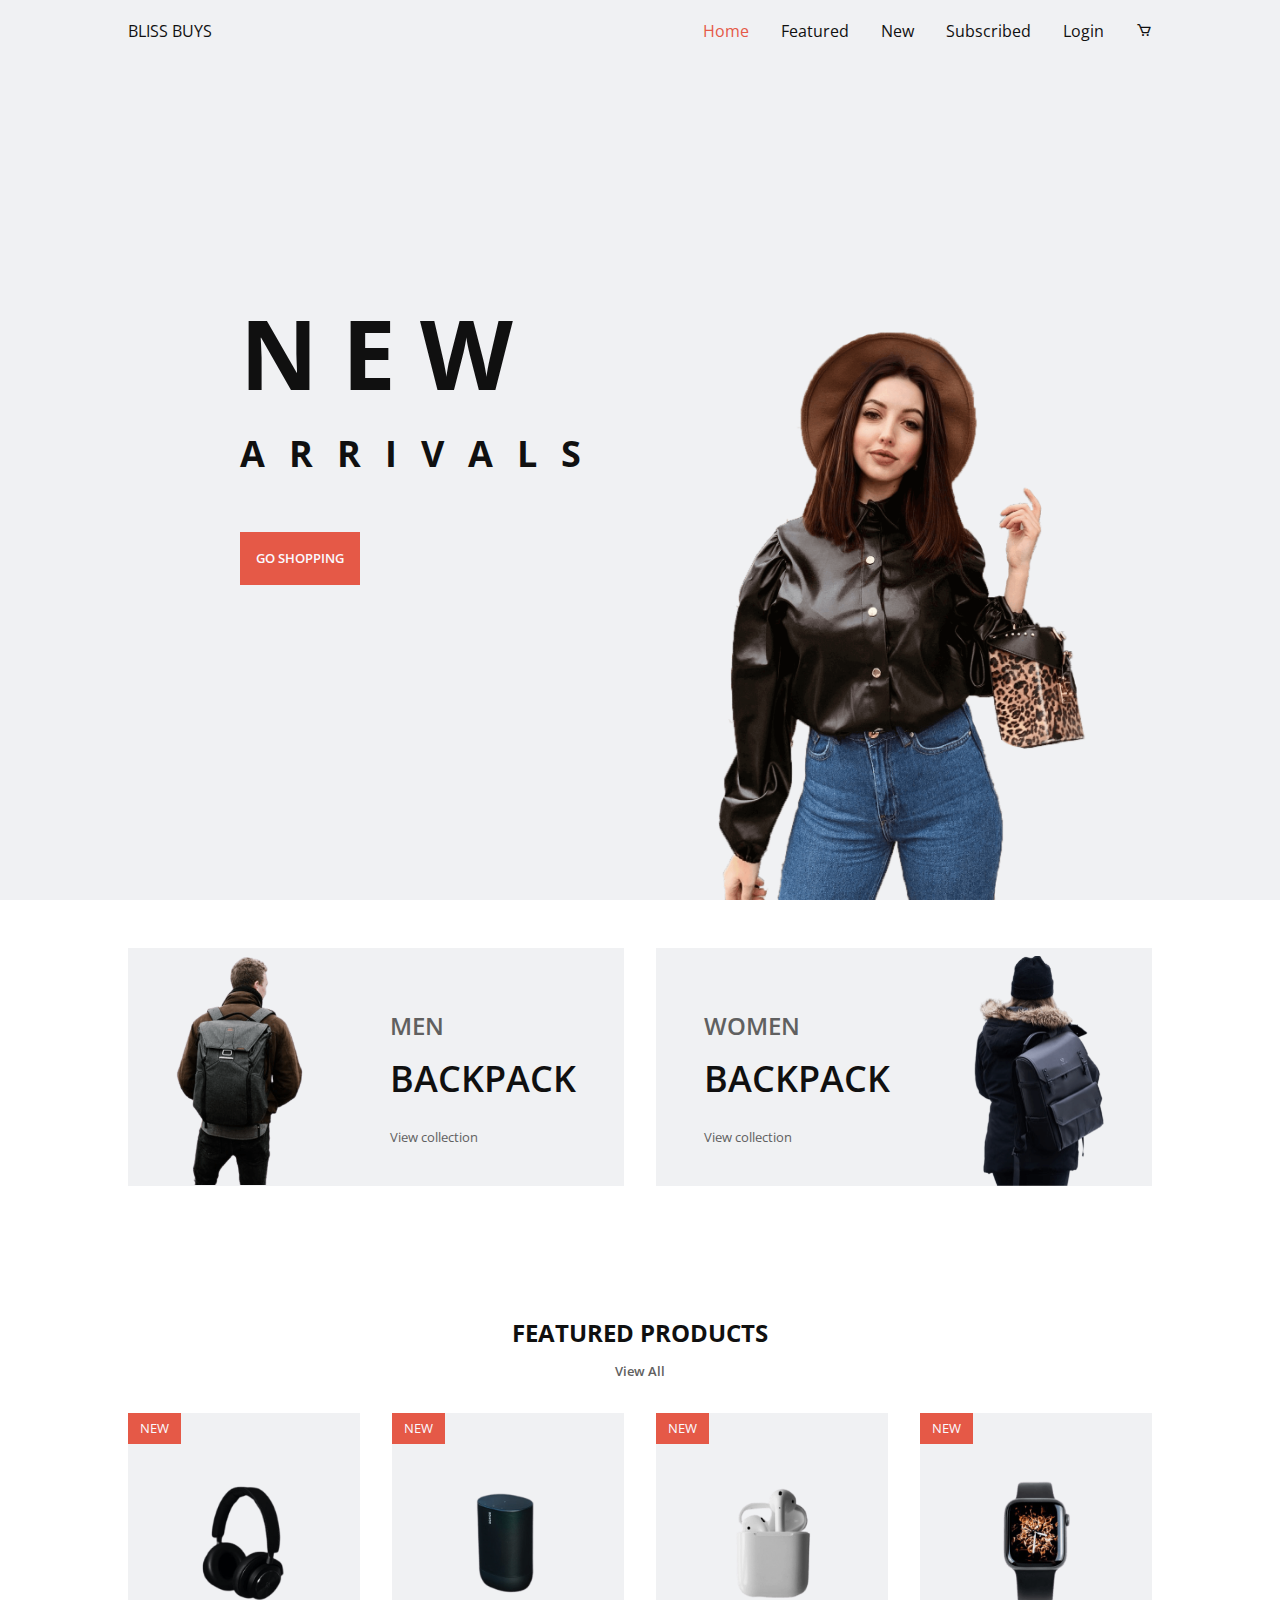
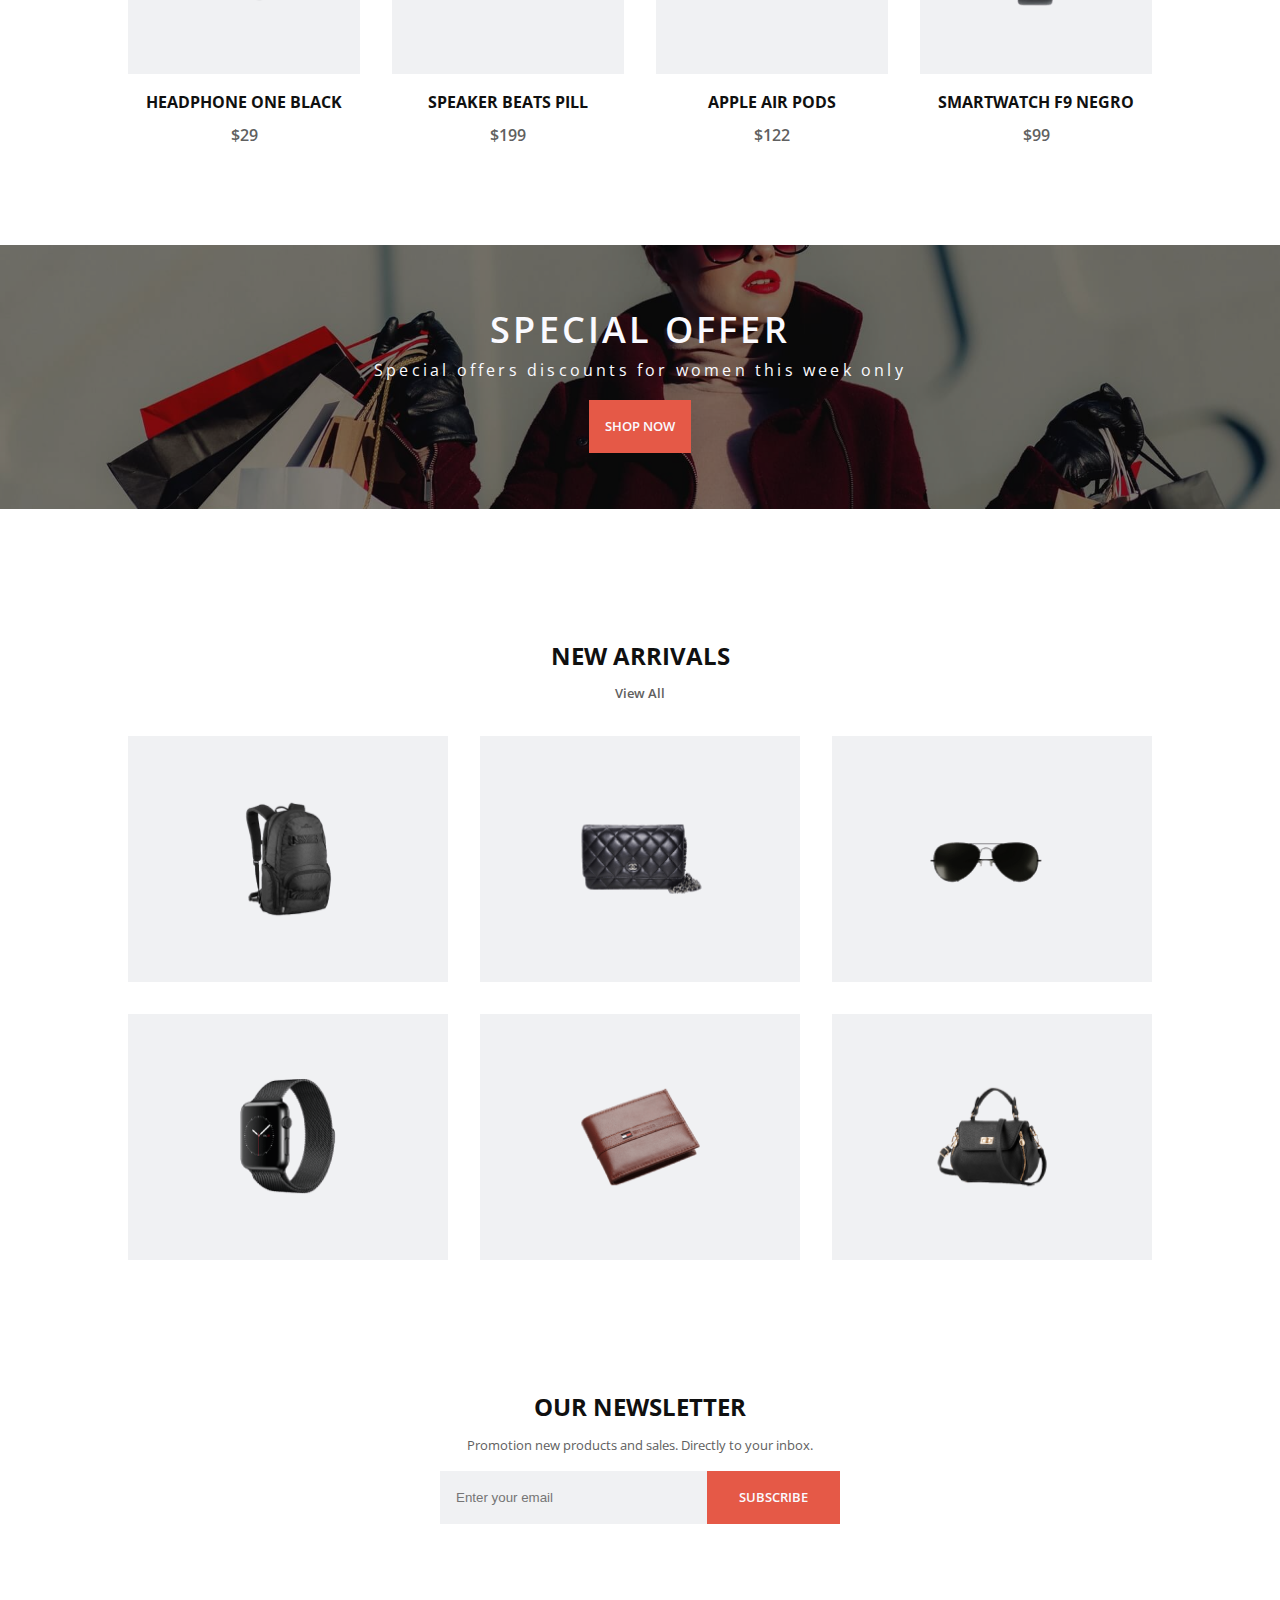
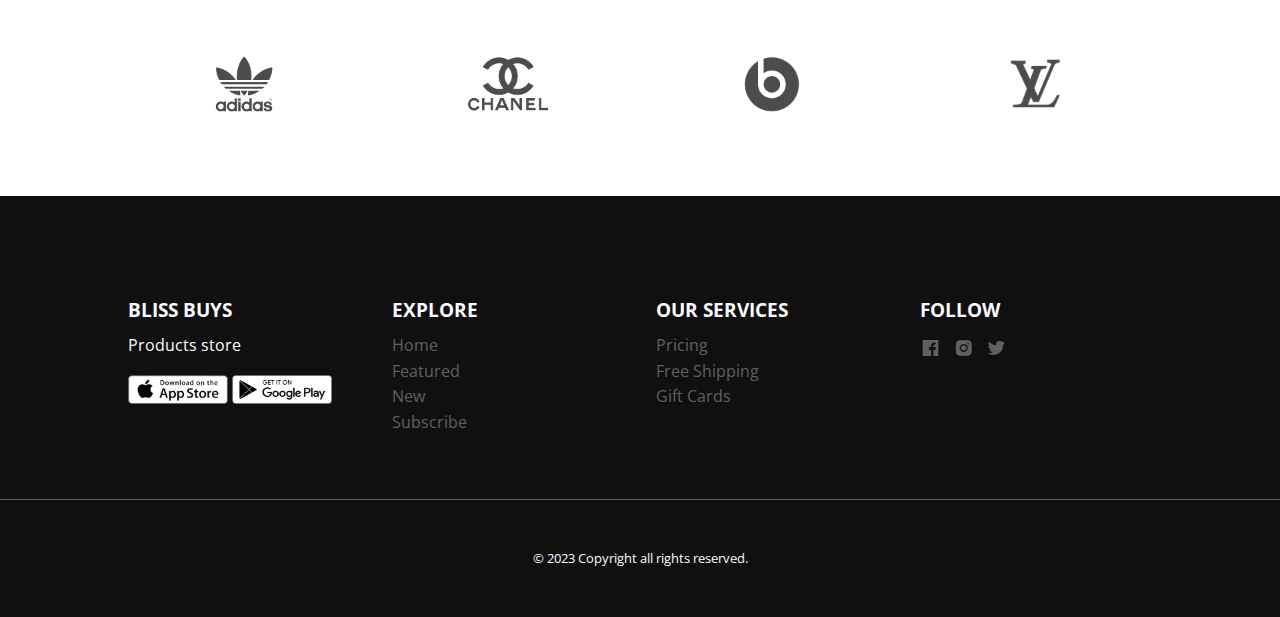
<file: BLISS BUYS/index.html>
<!DOCTYPE html>
<html lang="en">
    <head>
        <meta charset="UTF-8">
        <meta name="viewport" content="width=device-width, initial-scale=1.0">

        <!-- ===== BOXICONS ===== -->
        <link href='https://cdn.jsdelivr.net/npm/boxicons@2.0.5/css/boxicons.min.css' rel='stylesheet'>

        <!-- ===== CSS ===== -->
        <link rel="stylesheet" href="css/styles.css">

        <title>Fashion store Website</title>
    </head>
    <body>
        <!--===== HEADER =====-->
        <header class="l-header">
            <nav class="nav bd-grid">
                <div>
                    <a href="" class="nav__logo">BLISS BUYS</a>
                </div>

                <div class="nav__menu" id="nav-menu">
                    <ul class="nav__list">
                        <li class="nav__item"><a href="#home" class="nav__link active">Home</a></li>
                        <li class="nav__item"><a href="#featured" class="nav__link">Featured</a></li>
                        <li class="nav__item"><a href="#new" class="nav__link">New</a></li>
                        <li class="nav__item"><a href="#subscribed" class="nav__link">Subscribed</a></li>
                        <li class="nav__item"><a href="login.html" class="nav__link">Login</a></li>
                    </ul>
                </div>

                <div>
                    <i class="bx bx-cart nav__cart"></i>
                    <i class="bx bx-menu nav__toggle" id="nav-toggle"></i>
                </div>
            </nav>
        </header>

        <main class="l-main">
            <!--===== HOME =====-->
            <section class="home" id="home">
                <div class="home__container bd-grid">
                    <div class="home__data">
                        <h1 class="home__title">NEW <br><span>ARRIVALS</span></h1>
                        <a href="#featured" class="button">GO SHOPPING</a>
                    </div>

                    <img src="img/home.png" class="home__img" alt="">
                </div>
            </section>

            <!--===== COLLECTION =====-->
            <section class="collection section">
                <div class="collection__container bd-grid">
                    <div class="collection__box">
                        <img src="img/backpackMan.png" alt="" class="collection__img">

                        <div class="collection__data">
                            <h2 class="collection__title"><span class="collection__subtitle">Men</span><br>Backpack</h2>
                            <a href="#" class="collection__view">View collection</a>
                        </div>
                    </div>

                    <div class="collection__box">
                        <div class="collection__data">
                            <h2 class="collection__title"><span class="collection__subtitle">Women</span><br>Backpack</h2>
                            <a href="#" class="collection__view">View collection</a>
                        </div>

                        <img src="img/backpackWoman.png" alt="" class="collection__img">
                    </div>
                </div>
            </section>

            <!--===== FEATURED PRODUCTS =====-->
            <section class="featured section" id="featured">
                <h2 class="section-title">FEATURED PRODUCTS</h2>
                <a href="#" class="section-all">View All</a>

                <div class="featured__container bd-grid">
                    <div class="featured__product">
                        <div class="featured__box">
                            <div class="featured__new">NEW</div>
                            <img src="img/feature1.png" class="featured__img" alt="">
                        </div>

                        <div class="featured__data">
                            <h3 class="featured__name">Headphone One Black</h3>
                            <span class="featured__price">$29</span>
                        </div>
                    </div>

                    <div class="featured__product">
                        <div class="featured__box">
                            <div class="featured__new">NEW</div>
                            <img src="img/feature2.png" class="featured__img" alt="">
                        </div>

                        <div class="featured__data">
                            <h3 class="featured__name">Speaker Beats Pill</h3>
                            <span class="featured__price">$199</span>
                        </div>
                    </div>

                    <div class="featured__product">
                        <div class="featured__box">
                            <div class="featured__new">NEW</div>
                            <img src="img/feature3.png" class="featured__img" alt="">
                        </div>

                        <div class="featured__data">
                            <h3 class="featured__name">Apple Air Pods</h3>
                            <span class="featured__price">$122</span>
                        </div>
                    </div>

                    <div class="featured__product">
                        <div class="featured__box">
                            <div class="featured__new">NEW</div>
                            <img src="img/feature4.png" class="featured__img" alt="">
                        </div>

                        <div class="featured__data">
                            <h3 class="featured__name">Smartwatch F9 Negro</h3>
                            <span class="featured__price">$99</span>
                        </div>
                    </div>
                </div>
            </section>

            <!--===== OFFER =====-->
            <section class="offer section">
                <div class="offer__bg">
                    <div class="offer__data">
                        <h2 class="offer__title">Special Offer</h2>
                        <p class="offer__description">Special offers discounts for women this week only</p>

                        <a href="#" class="button">SHOP NOW</a>
                    </div>
                </div>
            </section>

            <!--===== NEW ARRIVALS =====-->
            <section class="featured section" id="new">
                <h2 class="section-title">NEW ARRIVALS</h2>
                <a href="#" class="section-all">View All</a>

                <div class="new__container bd-grid">
                    <div class="new__box">
                        <img src="img/new1.png" alt="" class="new__img">

                        <div class="new__link">
                            <a href="#" class="button">VIEW PRODUCT</a>
                        </div>
                    </div>

                    <div class="new__box">
                        <img src="img/new2.png" alt="" class="new__img">

                        <div class="new__link">
                            <a href="#" class="button">VIEW PRODUCT</a>
                        </div>
                    </div>

                    <div class="new__box">
                        <img src="img/new3.png" alt="" class="new__img">

                        <div class="new__link">
                            <a href="#" class="button">VIEW PRODUCT</a>
                        </div>
                    </div>

                    <div class="new__box">
                        <img src="img/new4.png" alt="" class="new__img">

                        <div class="new__link">
                            <a href="#" class="button">VIEW PRODUCT</a>
                        </div>
                    </div>

                    <div class="new__box">
                        <img src="img/new5.png" alt="" class="new__img">

                        <div class="new__link">
                            <a href="#" class="button">VIEW PRODUCT</a>
                        </div>
                    </div>

                    <div class="new__box">
                        <img src="img/new6.png" alt="" class="new__img">

                        <div class="new__link">
                            <a href="#" class="button">VIEW PRODUCT</a>
                        </div>
                    </div>
                </div>
            </section>

            <!--===== NEWSLETTER =====-->
            <section class="newsletter section" id="subscribed">
                <div class="newsletter__container bd-grid">
                    <div class="newsletter__subscribed">
                        <h2 class="section-title">OUR NEWSLETTER</h2>
                        <p class="newsletter__description">Promotion new products and sales. Directly to your inbox.</p>

                        <form action="" class="newsletter__form">
                            <input type="text" class="newsletter__input" placeholder="Enter your email">
                            <a href="#" class="button">SUBSCRIBE</a>
                        </form>
                    </div>
                </div>
            </section>

            <!--===== SPONSORS =====-->
            <section class="sponsors section">
                <div class="sponsors__container bd-grid">
                    <div class="sponsors__logo">
                        <img src="img/logo1.png" alt="">
                    </div>
                    <div class="sponsors__logo">
                        <img src="img/logo2.png" alt="">
                    </div>
                    <div class="sponsors__logo">
                        <img src="img/logo3.png" alt="">
                    </div>
                    <div class="sponsors__logo">
                        <img src="img/logo4.png" alt="">
                    </div>
                </div>
            </section>
        </main>

        <!--===== FOOTER =====-->
        <footer class="footer section">
            <div class="footer__container bd-grid">
                <div class="footer__box">
                    <h3 class="footer__title">BLISS BUYS</h3>
                    <p class="footer__deal">Products store</p>
                    <a href="#"><img src="img/footerstore1.png" alt="" class="footer__store"></a>
                    <a href="#"><img src="img/footerstore2.png" alt="" class="footer__store"></a>
                </div>

                <div class="footer__box">
                    <h3 class="footer__title">EXPLORE</h3>
                    <ul>
                        <li><a href="#" class="footer__link">Home</a></li>
                        <li><a href="#" class="footer__link">Featured</a></li>
                        <li><a href="#" class="footer__link">New</a></li>
                        <li><a href="#" class="footer__link">Subscribe</a></li>
                    </ul>
                </div>

                <div class="footer__box">
                    <h3 class="footer__title">OUR SERVICES</h3>
                    <ul>
                        <li><a href="#" class="footer__link">Pricing</a></li>
                        <li><a href="#" class="footer__link">Free Shipping</a></li>
                        <li><a href="#" class="footer__link">Gift Cards</a></li>
                    </ul>
                </div>

                <div class="footer__box">
                    <h3 class="footer__title">FOLLOW</h3>
                    <a href="#" class="footer__social"><i class='bx bxl-facebook-square'></i></a>
                    <a href="#" class="footer__social"><i class='bx bxl-instagram-alt'></i></a>
                    <a href="#" class="footer__social"><i class='bx bxl-twitter'></i></a>
                </div>
            </div>

            <p class="footer__copy">&#169; 2023 Copyright all rights reserved.</p>
        </footer>

        <!--===== MAIN JS =====-->
        <script src="js/main.js"></script>
    </body>
</html>
</file>
<file: BLISS BUYS/css/styles.css>
/*===== GOOGLE FONTS =====*/
@import url("https://fonts.googleapis.com/css2?family=Open+Sans:wght@400;600;700&display=swap");

/*===== VARIABLES CSS =====*/
:root {
  --header-height: 3rem;
  --font-semi: 600;
  --font-bold: 700;
}

/*===== Colores =====*/
:root {
  --first-color: #E55947;
  --first-color-alt: #D2321E;
  --white-color: #FAFAFF;
  --dark-color: #101010;
  --dark-color-light: #606060;
  --gray-color: #F0F1F3;
}

/*===== Fuente y tipografia =====*/
:root {
  --body-font: 'Open Sans', sans-serif;
  --big-font-size: 3rem;
  --h1-font-size: 1.5rem;
  --h2-font-size: 1.25rem;
  --normal-font-size: .938rem;
  --small-font-size: .75rem;
}

@media screen and (min-width: 768px) {
  :root {
    --big-font-size: 6rem;
    --h1-font-size: 2.25rem;
    --h2-font-size: 1.5rem;
    --normal-font-size: 1rem;
    --small-font-size: .813rem;
  }
}

/*===== Margenes =====*/
:root {
  --mb-1: 0.5rem;
  --mb-2: 1rem;
  --mb-3: 1.5rem;
  --mb-4: 2rem;
}

/*===== z index =====*/
:root {
  --z-tooltip: 10;
  --z-fixed: 100;
}

/*===== BASE =====*/
*, ::before, ::after {
  box-sizing: border-box;
}

html {
  scroll-behavior: smooth;
}

body {
  margin: var(--header-height) 0 0 0;
  font-family: var(--body-font);
  font-size: var(--normal-font-size);
  color: var(--dark-color);
  line-height: 1.6;
}

h1, h2, p {
  margin: 0;
}

ul {
  margin: 0;
  padding: 0;
  list-style: none;
}

a {
  text-decoration: none;
  color: var(--dark-color);
}

img {
  max-width: 100%;
  height: auto;
}

/*===== CLASS CSS ===== */
.section
{
  padding: 3rem 0;
}

.section-title
{
  font-size: var(--h2-font-size);
  color: var(--dark-color);
  margin: var(--mb-4) 0 var(--mb-1);
  text-align: center;
}

.section-all
{
  display: block;
  font-size: var(--small-font-size);
  font-weight: var(--font-semi);
  color: var(--dark-color-light);
  text-align: center;
  margin-bottom: var(--mb-2);
}

/*===== LAYOUT =====*/
.bd-grid
{
  max-width: 1024px;
  display: grid;
  grid-template-columns: 100%;
  grid-column-gap: 2rem;
  width: calc(100% - 3rem);
  margin-left: var(--mb-3);
  margin-right: var(--mb-3);
}

.l-header
{
  width: 100%;
  position: fixed;
  top: 0;
  left: 0;
  z-index: var(--z-fixed);
  background: var(--gray-color);
}

/*===== NAV =====*/
.nav
{
  height: var(--header-height);
  display: flex;
  justify-content: space-between;
  align-items: center;
}

@media screen and (max-width: 768px)
{
  .nav__menu
  {
    position: fixed;
    top: var(--header-height);
    right: -100%;
    width: 80%;
    height: 100%;
    padding: 2rem;
    background-color: var(--white-color);
    transition: .5s;
  }

  .nav__item
  {
    margin-bottom: var(--mb-4);
  }

  .nav__link
  {
    color: var(--dark-color);
    font-weight: var(--font-semi);
  }

  .nav__link:hover
  {
    color: var(--first-color);
  }

  .nav__logo
  {
    font-weight: var(--font-bold);
  }

  .nav__cart
  {
    font-size: 1.5rem;
    margin-right: var(--mb-2);
  }

  .nav__toggle
  {
    font-size: 1.5rem;
    cursor: pointer;
  }
}


/*=== Show menu ===*/
.show
{
  right: 0;
}

.active
{
  color: var(--first-color);
}

/*===== HOME =====*/
.home
{
  background-color: var(--gray-color);
}

.home__container
{
  height: calc(100vh - var(--header-height));
}

.home__data
{
  padding-top: 6rem;
}

.home__title
{
  align-self: center;
  font-size: var(--big-font-size);
  line-height: 1;
  letter-spacing: .5rem;
  margin-bottom: 4rem;
}

.home__title span
{
  font-size: var(--h1-font-size);
}

.home__img
{
  position: absolute;
  right: 0;
  bottom: 0;
  width: 260px;
}


/*BUTTONS*/
.button
{
  display: inline-block;
  background-color: var(--first-color);
  color: var(--white-color);
  padding: 1rem;
  font-size: var(--small-font-size);
  font-weight: var(--font-semi);
  transition: .3s;
}

.button:hover
{
  background-color: var(--first-color-alt);
}


/*===== COLLECTION =====*/
.collection__container
{
  row-gap: 2rem;
}

.collection__box
{
  display: flex;
  justify-content: space-between;
  align-items: center;
  padding: 0 1.5rem;
  background-color: var(--gray-color);
  transition: .3s;
}

.collection__box:hover
{
  transform: translateY(-.5rem);
}

.collection__img
{
  width: 100px;
}

.collection__title
{
  font-size: var(--h1-font-size);
  list-style: 1.2;
  margin-bottom: var(--mb-2);
  text-transform: uppercase;
  font-weight: var(--font-semi);
}

.collection__subtitle
{
  font-size: var(--h2-font-size);
  color: var(--dark-color-light);
}

.collection__view
{
  font-size: var(--small-font-size);
  color: var(--dark-color-light);
}

.collection__view:hover
{
  text-decoration: underline;
}

/*===== FEATURED PRODUCTS =====*/
.featured__container
{
  row-gap: 2rem;
}

.featured__product
{
  transition: .3s;
}

.featured__product:hover
{
  transform: translateY(-.5rem);
}

.featured__box
{
  position: relative;
  display: flex;
  justify-content: center;
  align-items: center;
  background-color: var(--gray-color);
}

.featured__new
{
  position: absolute;
  top: 0;
  left: 0;
  background-color: var(--first-color);
  color: var(--white-color);
  padding: .3rem .75rem;
  font-size: var(--small-font-size);
}

.featured__data
{
  text-align: center;
}

.featured__name
{
  margin-bottom: var(--mb-1);
  text-transform: uppercase;
  font-size: var(--normal-font-size);
}

.featured__price
{
  color: var(--dark-color-light);
  font-weight: var(--font-semi);
}


/*===== OFFER =====*/
.offer__bg
{
  background: url('../img/offer.jpg') no-repeat center/cover;
  text-align: center;
}

.offer__data
{
  padding: 3.5rem .25rem;
  background: rgba(0, 0, 0, .5);
  color: var(--white-color);
}

.offer__title
{
  font-size: var(--h1-font-size);
  letter-spacing: .2rem;
  text-transform: uppercase;
  font-weight: var(--font-semi);
}

.offer__description
{
  margin-bottom: var(--mb-2);
  letter-spacing: .2rem;
}


/*===== NEW ARRIVALS =====*/
.new__container
{
  row-gap: 2rem;
}

.new__box
{
  position: relative;
  display: flex;
  justify-content: center;
  background-color: var(--gray-color);
  overflow: hidden;
}

.new__box:hover .new__link
{
  bottom: 0;
}

.new__link
{
  position: absolute;
  bottom: -100%;
  width: 100%;
  height: 100%;
  display: flex;
  justify-content: center;
  align-items: center;
  background: rgba(299, 89, 71, .2);
  transition: .3s;
}


/*===== NEWSLETTER =====*/
.newsletter
{
  text-align: center;
}

.newsletter__description
{
  margin-bottom: var(--mb-2);
  font-size: var(--small-font-size);
  color: var(--dark-color-light);
}

.newsletter__form
{
  display: grid;
  grid-template-columns: 1fr .5fr;
}

.newsletter__input
{
  outline: none;
  border: none;
  background-color: var(--gray-color);
  padding: 0 1rem;
}


/*===== SPONSORS =====*/
.sponsors__container
{
  grid-template-columns: repeat(2, 1fr);
  row-gap: 2rem;
  padding: 1.5rem 0;
}

.sponsors__logo
{
  display: flex;
  justify-content: center;
}

.sponsors__logo img
{
  width: 80px;
  filter: opacity(70%);
}

.sponsors__logo img:hover
{
  filter: none;
}

/*===== FOOTER =====*/
.footer
{
  background-color: var(--dark-color);
  color: var(--white-color);
}

.footer__container
{
  row-gap: 1.5rem;
  margin-bottom: var(--mb-4);
}

.footer__title
{
  margin-bottom: var(--mb-1);
}

.footer__deal
{
  margin-bottom: var(--mb-2);
}

.footer__store
{
  width: 100px;
}

.footer__link, .footer__social
{
  color: var(--dark-color-light);
}

.footer__link:hover
{
  text-decoration: underline;
}

.footer__social
{
  font-size: 1.3rem;
  margin-right: var(--mb-1);
}

.footer__copy
{
  border-top: 1px solid var(--dark-color-light);
  padding-top: 3rem;
  text-align: center;
  columns: var(--dark-color-light);
  font-size: var(--small-font-size);
}

/* ===== MEDIA QUERIES=====*/
@media screen and (min-width: 768px)
{
  body
  {
    margin: 0;
  }

  .section-all
  {
    margin-bottom: var(--mb-4);
  }

  .nav
  {
    height: calc(var(--header-height) + 1rem);
    justify-content: initial;
  }

  .nav__menu
  {
    margin-left: auto;
  }

  .nav__list
  {
    display: flex;
  }

  .nav__item
  {
    margin-left: var(--mb-4);
    margin-bottom: 0;
  }

  .nav__toggle
  {
    display: none;
  }

  .home__container
  {
    height: 100vh;
  }

  .home__data
  {
    padding: 0;
    height: max-content;
    align-self: center;
  }

  .home__title
  {
    line-height: .8;
    letter-spacing: 1.5rem;
  }

  .home__img
  {
    width: 370px;
  }

  .collection__container
  {
    grid-template-columns: repeat(2, 1fr);
    grid-template-rows: 1fr;
  }

  .collection__box
  {
    padding: .5rem 3rem 0;
  }

  .collection__img
  {
    width: 130px;
  }

  .featured__container,
  .sponsors__container,
  .footer__container
  {
    grid-template-columns: repeat(4, 1fr);
  }

  .offer__data
  {
    padding: 5re 0;
  }

  .new__container
  {
    grid-template-columns: repeat(3, 1fr);
  }

  .newsletter__form
  {
    width: 400px;
    margin: 0 auto;
  }

  .footer__container
  {
    padding: 2rem 0;
  }
}

@media screen and (min-width: 1024px)
{
  .bd-grid
  {
    margin-left: auto;
    margin-right: auto;
  }

  .home__data
  {
    padding-left: 7rem;
  }

  .home__img
  {
    right: 15%;
  }
}
</file>
